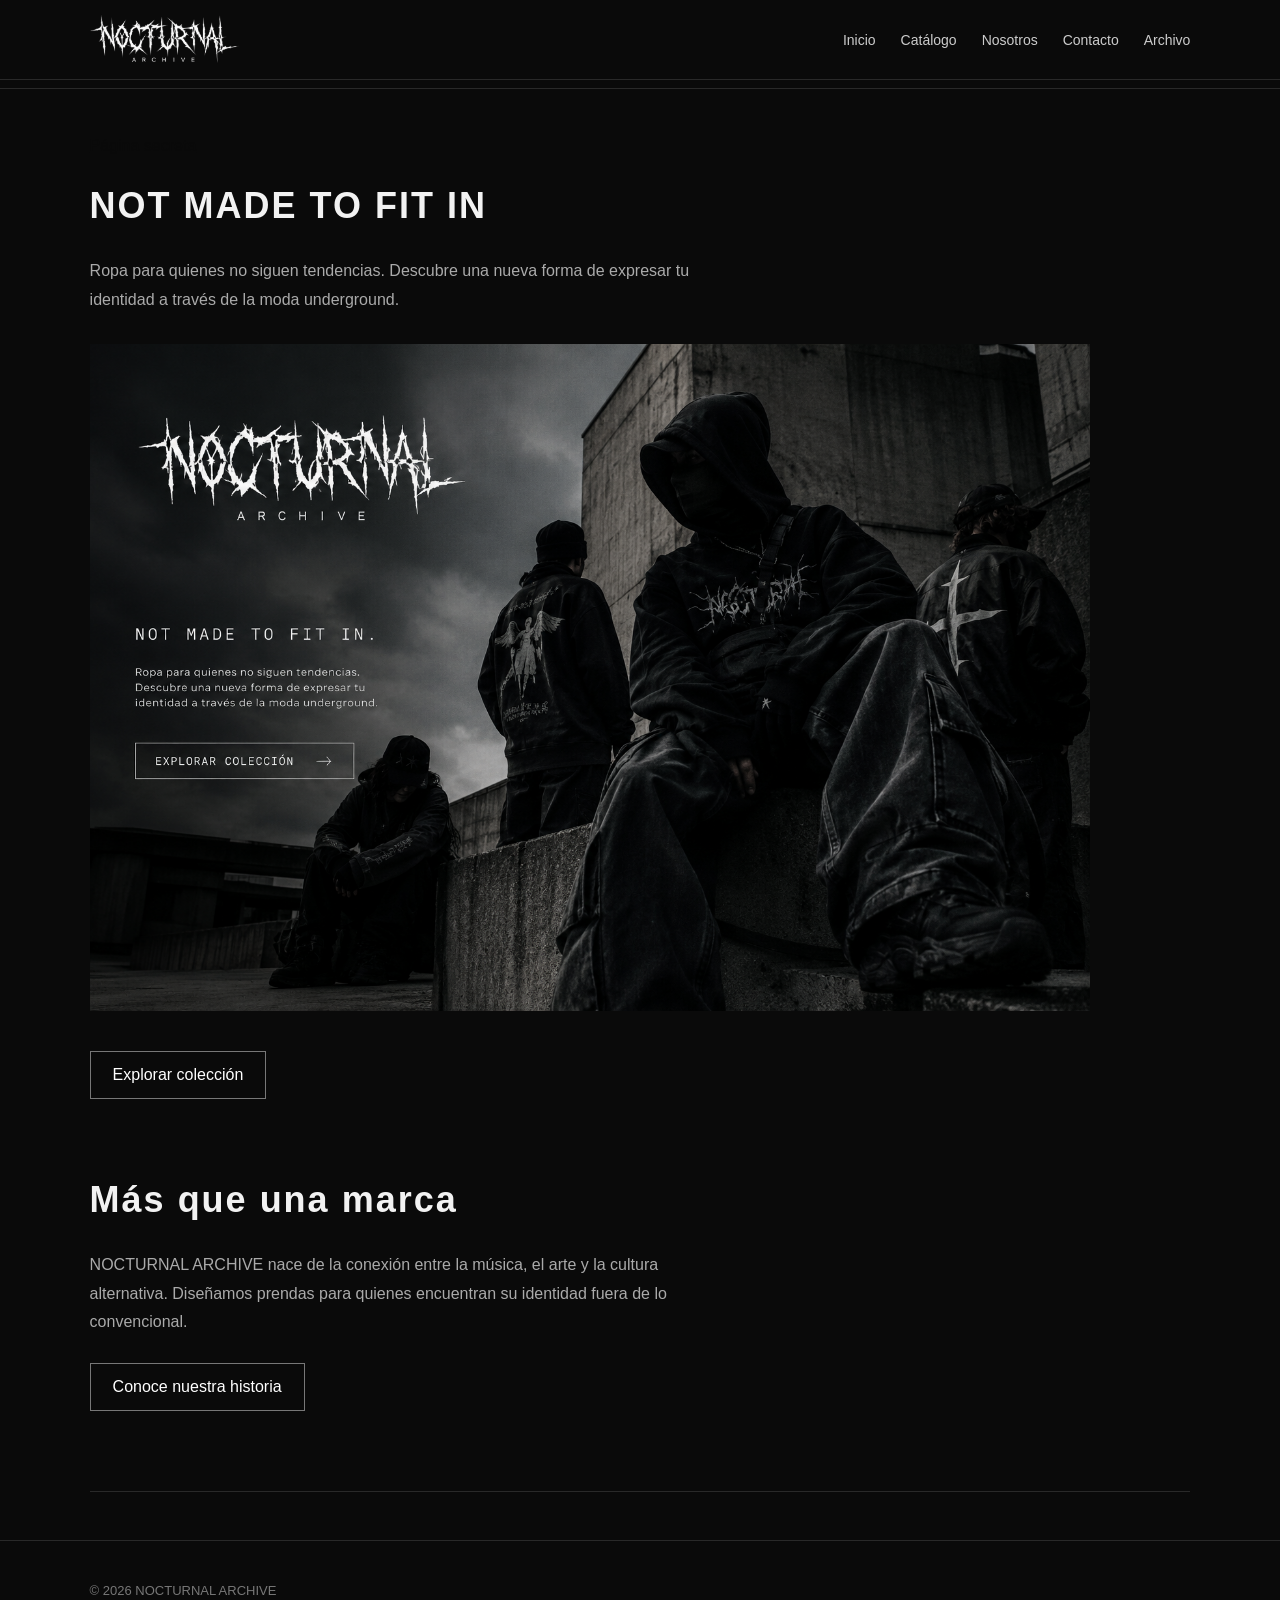
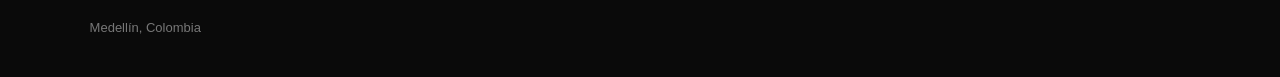
<file: index.html>
<!DOCTYPE html>
<html lang="es">
<head>
    <meta charset="UTF-8">
    <meta name="viewport" content="width=device-width, initial-scale=1.0">
    <title>NOCTURNAL ARCHIVE</title>
    <link rel="stylesheet" href=".css/index.css">
</head>
<body>

    <!-- ENCABEZADO -->
    <header class="encabezado">

        <!-- LOGO COMO IMAGEN -->
        <a href="index.html" class="contenedor-logo">
            <img
                class="logo"
                src="imagenes/logo.png"
                alt="Nocturnal Archive"
            >
        </a>

        <!-- CHECKBOX DEL MENÚ HAMBURGUESA -->
        <input
            type="checkbox"
            id="menu-toggle"
            class="menu-checkbox"
        >

        <!-- BOTÓN HAMBURGUESA -->
        <label
            for="menu-toggle"
            class="menu-button"
            aria-label="Abrir o cerrar menú"
        >
            <span></span>
            <span></span>
            <span></span>
        </label>

        <!-- NAVEGACIÓN -->
        <nav class="navegacion">
            <ul class="lista-navegacion">
                <li><a href="index.html">Inicio</a></li>
                <li><a href="catalogo.html">Catálogo</a></li>
                <li><a href="nosotros.html">Nosotros</a></li>
                <li><a href="formulario.html">Contacto</a></li>
                <li><a href="extras.html">Archivo</a></li>
            </ul>
        </nav>

    </header>

    <hr class="separador">

    <!-- CONTENIDO PRINCIPAL -->
    <main class="contenido-principal">

        <section class="oculto">
            <a href="secret.html">Página secreta</a>
        </section>

        <!-- PORTADA -->
        <section class="seccion-portada">

            <h2 class="titulo-portada">NOT MADE TO FIT IN</h2>

            <p class="texto-portada">
                Ropa para quienes no siguen tendencias.
                Descubre una nueva forma de expresar tu identidad
                a través de la moda underground.
            </p>

            <img
                class="imagen-portada"
                src="imagenes/portada.png"
                alt="Colección de ropa underground"
            >

            <a class="boton-coleccion" href="catalogo.html">
                Explorar colección
            </a>

        </section>

        <!-- PRESENTACIÓN DE LA MARCA -->
        <section class="seccion-marca">

            <h2 class="titulo-marca">Más que una marca</h2>

            <p class="texto-marca">
                NOCTURNAL ARCHIVE nace de la conexión entre
                la música, el arte y la cultura alternativa.
                Diseñamos prendas para quienes encuentran
                su identidad fuera de lo convencional.
            </p>

            <a class="boton-historia" href="nosotros.html">
                Conoce nuestra historia
            </a>

        </section>

        <hr class="separador">

    </main>

    <!-- PIE DE PÁGINA -->
    <footer class="pie-pagina">
        <p>© 2026 NOCTURNAL ARCHIVE</p>
        <p>Medellín, Colombia</p>
    </footer>

</body>
</html>
</file>
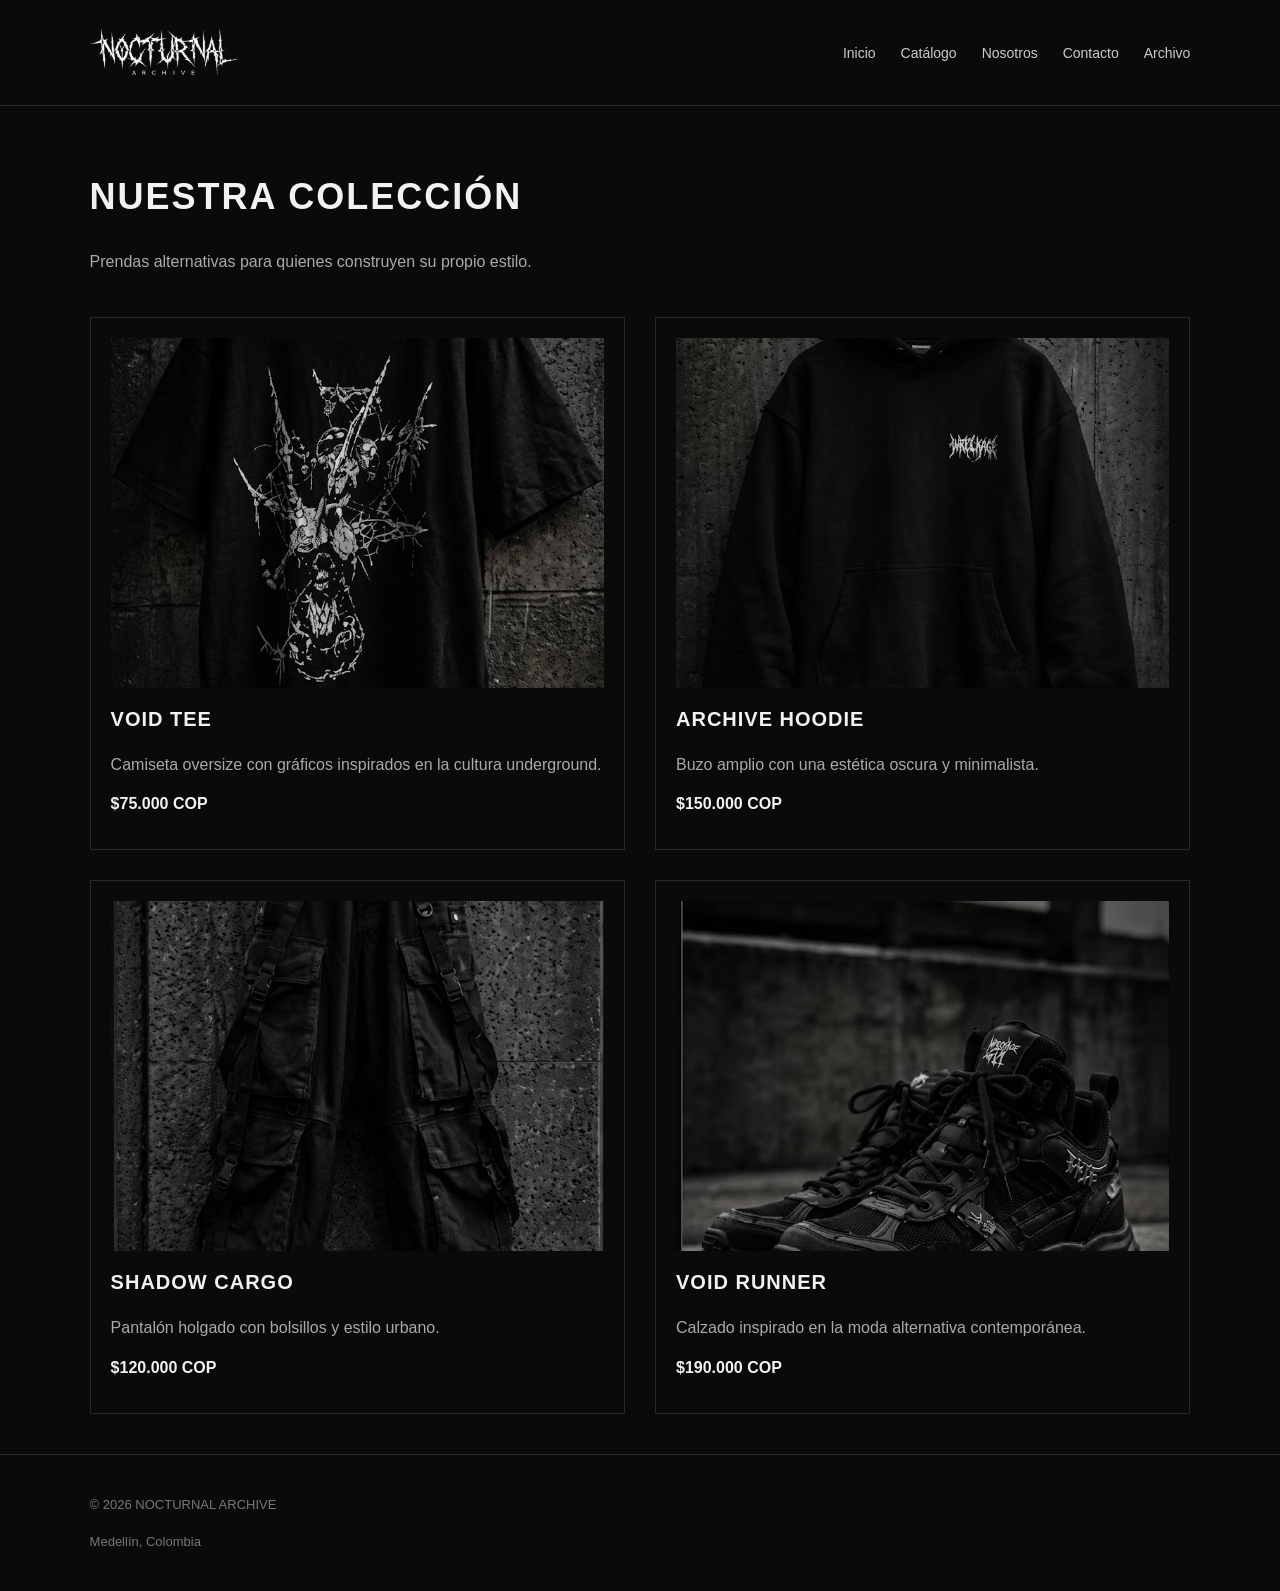
<file: catalogo.html>
<!DOCTYPE html>
<html lang="es">
<head>
    <meta charset="UTF-8">
    <meta name="viewport" content="width=device-width, initial-scale=1.0">
    <title>Catálogo | NOCTURNAL ARCHIVE</title>
    <link rel="stylesheet" href=".css/catalogo.css">
</head>
<body>

   <!-- ENCABEZADO -->
    <header class="encabezado">

        <!-- LOGO COMO IMAGEN -->
        <a href="index.html" class="contenedor-logo">
            <img
                class="logo"
                src="imagenes/logo.png"
                alt="Nocturnal Archive"
            >
        </a>

        <!-- CHECKBOX DEL MENÚ HAMBURGUESA -->
        <input
            type="checkbox"
            id="menu-toggle"
            class="menu-checkbox"
        >

        <!-- BOTÓN HAMBURGUESA -->
        <label
            for="menu-toggle"
            class="menu-button"
            aria-label="Abrir o cerrar menú"
        >
            <span></span>
            <span></span>
            <span></span>
        </label>

        <!-- NAVEGACIÓN -->
        <nav class="navegacion">
            <ul class="lista-navegacion">
                <li><a href="index.html">Inicio</a></li>
                <li><a href="catalogo.html">Catálogo</a></li>
                <li><a href="nosotros.html">Nosotros</a></li>
                <li><a href="formulario.html">Contacto</a></li>
                <li><a href="extras.html">Archivo</a></li>
            </ul>
        </nav>

    </header>

    <main class="contenido-catalogo">

        <section class="introduccion-catalogo">
            <h2 class="titulo-catalogo">NUESTRA COLECCIÓN</h2>

            <p class="texto-catalogo">
                Prendas alternativas para quienes
                construyen su propio estilo.
            </p>
        </section>

        <section class="lista-productos">

            <article class="producto">
                <img class="imagen-producto"
                     src="imagenes/camiseta.jpg"
                     alt="Camiseta negra estampada">

                <h3 class="nombre-producto">VOID TEE</h3>

                <p class="descripcion-producto">
                    Camiseta oversize con gráficos
                    inspirados en la cultura underground.
                </p>

                <p class="precio-producto">$75.000 COP</p>
            </article>

            <article class="producto">
                <img class="imagen-producto"
                     src="imagenes/buzo.jpg"
                     alt="Buzo negro oversize">

                <h3 class="nombre-producto">ARCHIVE HOODIE</h3>

                <p class="descripcion-producto">
                    Buzo amplio con una estética
                    oscura y minimalista.
                </p>

                <p class="precio-producto">$150.000 COP</p>
            </article>

            <article class="producto">
                <img class="imagen-producto"
                     src="imagenes/pantalon.jpg"
                     alt="Pantalón negro baggy">

                <h3 class="nombre-producto">SHADOW CARGO</h3>

                <p class="descripcion-producto">
                    Pantalón holgado con bolsillos
                    y estilo urbano.
                </p>

                <p class="precio-producto">$120.000 COP</p>
            </article>

            <article class="producto">
                <img class="imagen-producto"
                     src="imagenes/zapatos.jpg"
                     alt="Zapatos negros urbanos">

                <h3 class="nombre-producto">VOID RUNNER</h3>

                <p class="descripcion-producto">
                    Calzado inspirado en la moda
                    alternativa contemporánea.
                </p>

                <p class="precio-producto">$190.000 COP</p>
            </article>

        </section>

    </main>

    <footer class="pie-pagina">
        <p>© 2026 NOCTURNAL ARCHIVE</p>
        <p>Medellín, Colombia</p>
    </footer>

</body>
</html>
</file>
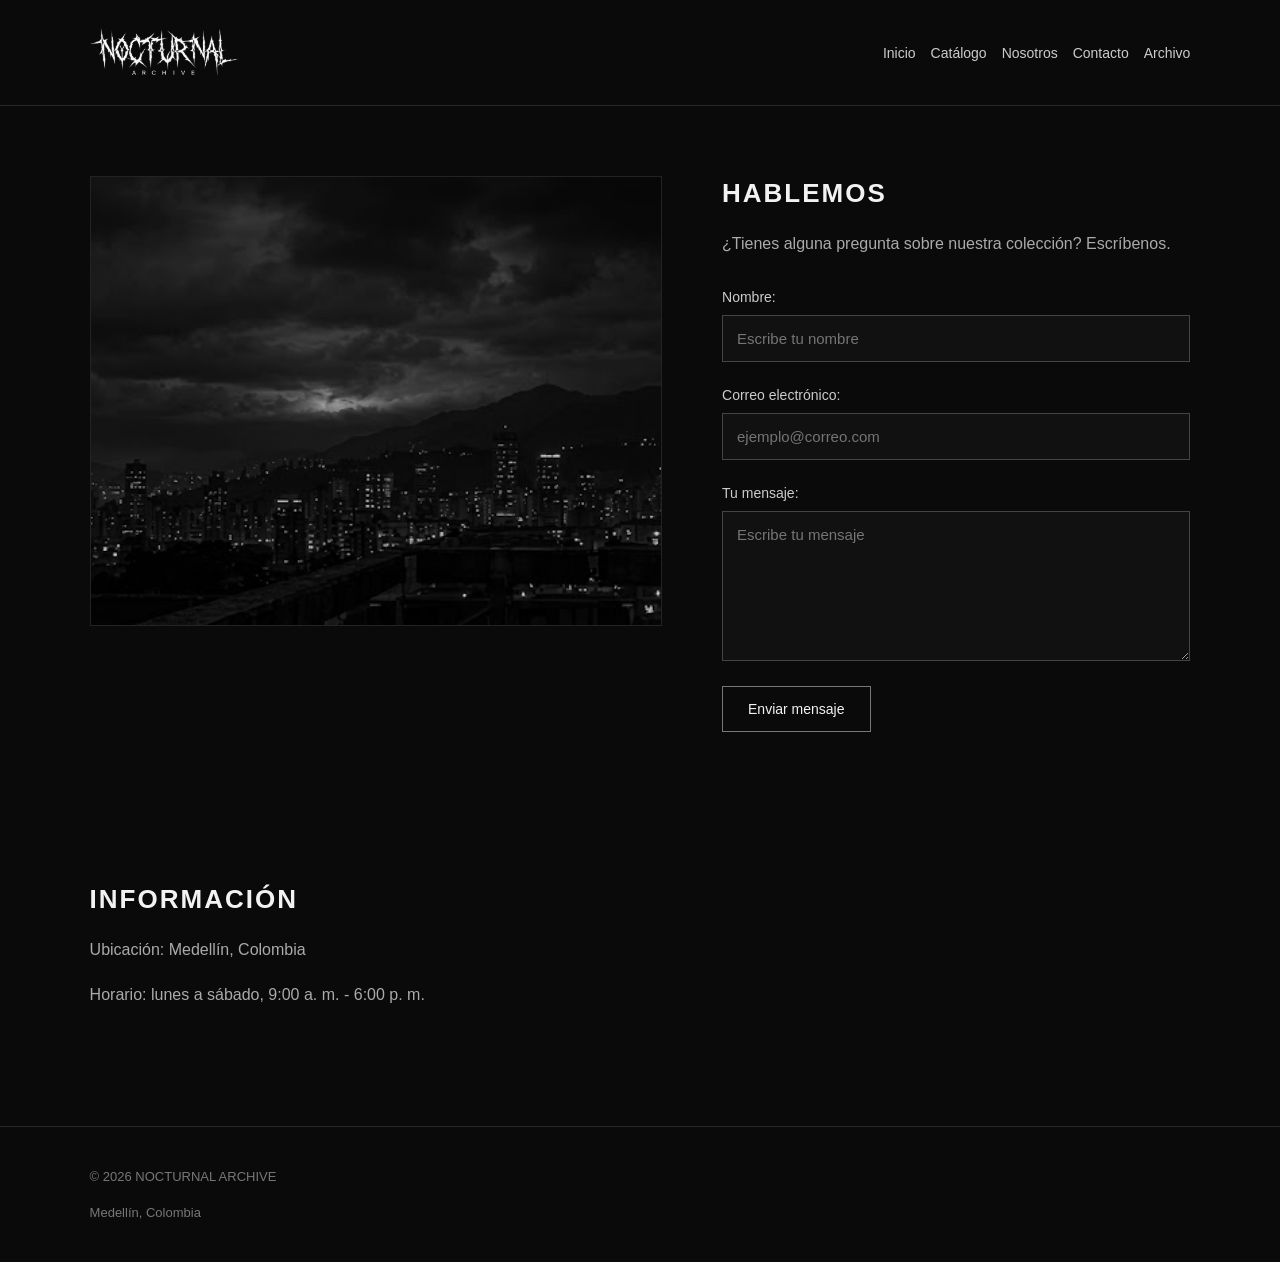
<file: formulario.html>
<!DOCTYPE html>
<html lang="es">
<head>
    <meta charset="UTF-8">
    <meta name="viewport" content="width=device-width, initial-scale=1.0">
    <title>Contacto | NOCTURNAL ARCHIVE</title>
    <link rel="stylesheet" href=".css/formulario.css">
</head>
<body>

 <!-- ENCABEZADO -->
    <header class="encabezado">

        <!-- LOGO COMO IMAGEN -->
        <a href="index.html" class="contenedor-logo">
            <img
                class="logo"
                src="imagenes/logo.png"
                alt="Nocturnal Archive"
            >
        </a>

        <!-- CHECKBOX DEL MENÚ HAMBURGUESA -->
        <input
            type="checkbox"
            id="menu-toggle"
            class="menu-checkbox"
        >

        <!-- BOTÓN HAMBURGUESA -->
        <label
            for="menu-toggle"
            class="menu-button"
            aria-label="Abrir o cerrar menú"
        >
            <span></span>
            <span></span>
            <span></span>
        </label>

        <!-- NAVEGACIÓN -->
        <nav class="navegacion">
            <ul class="lista-navegacion">
                <li><a href="index.html">Inicio</a></li>
                <li><a href="catalogo.html">Catálogo</a></li>
                <li><a href="nosotros.html">Nosotros</a></li>
                <li><a href="formulario.html">Contacto</a></li>
                <li><a href="extras.html">Archivo</a></li>
            </ul>
        </nav>

    </header>



    <main class="contenido-contacto">

        <div class="galeria-contacto">
    <img class="imagen-contacto"
         src="imagenes/contacto.jpg"
         alt="Estilo visual de NOCTURNAL ARCHIVE">
</div>

        <section class="seccion-contacto">
            <h2 class="titulo-contacto">HABLEMOS</h2>

            <p class="texto-contacto">
                ¿Tienes alguna pregunta sobre nuestra
                colección? Escríbenos.
            </p>

            <form class="formulario-contacto">

                <div class="grupo-campo">
                    <label class="etiqueta-campo" for="nombre">
                        Nombre:
                    </label>

                    <input class="campo-texto"
                           type="text"
                           id="nombre"
                           name="nombre"
                           placeholder="Escribe tu nombre"
                           required>
                </div>

                <div class="grupo-campo">
                    <label class="etiqueta-campo" for="correo">
                        Correo electrónico:
                    </label>

                    <input class="campo-texto"
                           type="email"
                           id="correo"
                           name="correo"
                           placeholder="ejemplo@correo.com"
                           required>
                </div>

                <div class="grupo-campo">
                    <label class="etiqueta-campo" for="mensaje">
                        Tu mensaje:
                    </label>

                    <textarea class="campo-texto campo-mensaje"
                              id="mensaje"
                              name="mensaje"
                              rows="6"
                              placeholder="Escribe tu mensaje"
                              required></textarea>
                </div>

                <button class="boton-enviar" type="submit">
                    Enviar mensaje
                </button>

            </form>
        </section>

        <section class="seccion-informacion">
            <h2 class="titulo-contacto">INFORMACIÓN</h2>

            <p class="texto-contacto">
                Ubicación: Medellín, Colombia
            </p>

            <p class="texto-contacto">
                Horario: lunes a sábado, 9:00 a. m. - 6:00 p. m.
            </p>
        </section>

    </main>

    <footer class="pie-pagina">
        <p>© 2026 NOCTURNAL ARCHIVE</p>
        <p>Medellín, Colombia</p>
    </footer>

</body>
</html>
</file>
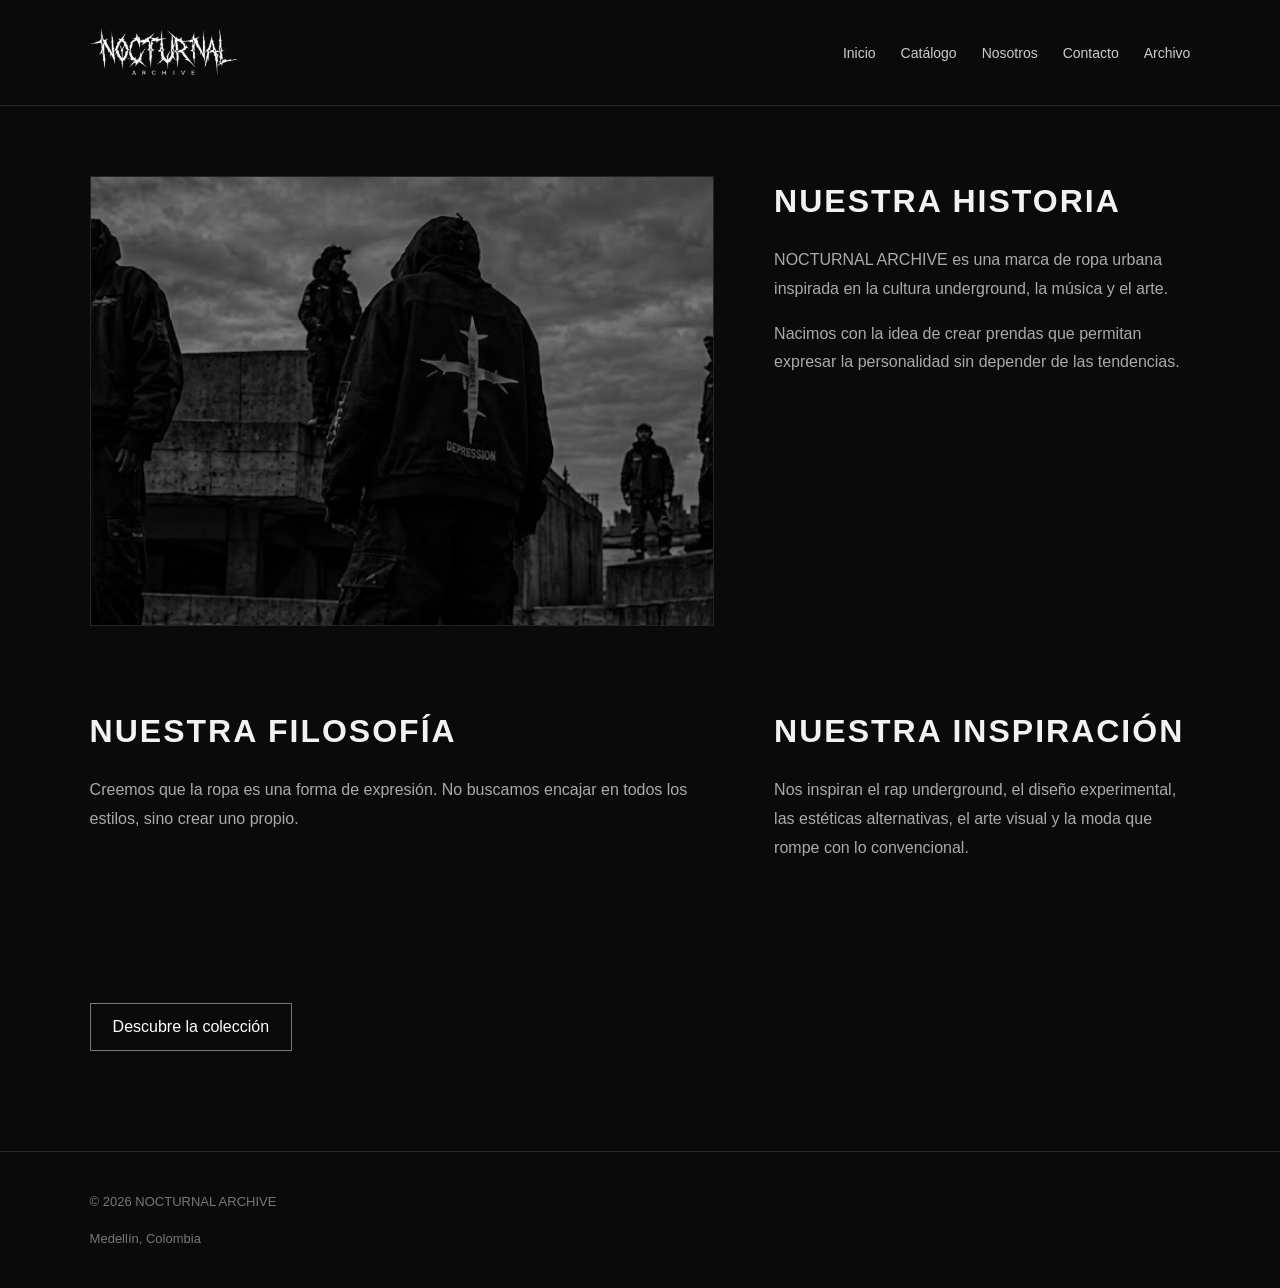
<file: nosotros.html>
<!DOCTYPE html>
<html lang="es">
<head>
    <meta charset="UTF-8">
    <meta name="viewport" content="width=device-width, initial-scale=1.0">
    <title>Nosotros | NOCTURNAL ARCHIVE</title>
    <link rel="stylesheet" href=".css/nosotros.css">
</head>
<body>

<!-- ENCABEZADO -->
    <header class="encabezado">

        <!-- LOGO COMO IMAGEN -->
        <a href="index.html" class="contenedor-logo">
            <img
                class="logo"
                src="imagenes/logo.png"
                alt="Nocturnal Archive"
            >
        </a>

        <!-- CHECKBOX DEL MENÚ HAMBURGUESA -->
        <input
            type="checkbox"
            id="menu-toggle"
            class="menu-checkbox"
        >

        <!-- BOTÓN HAMBURGUESA -->
        <label
            for="menu-toggle"
            class="menu-button"
            aria-label="Abrir o cerrar menú"
        >
            <span></span>
            <span></span>
            <span></span>
        </label>

        <!-- NAVEGACIÓN -->
        <nav class="navegacion">
            <ul class="lista-navegacion">
                <li><a href="index.html">Inicio</a></li>
                <li><a href="catalogo.html">Catálogo</a></li>
                <li><a href="nosotros.html">Nosotros</a></li>
                <li><a href="formulario.html">Contacto</a></li>
                <li><a href="extras.html">Archivo</a></li>
            </ul>
        </nav>

    </header>


    <main class="contenido-nosotros">

        <div class="galeria-nosotros">
    <img class="imagen-nosotros"
         src="imagenes/nosotros.jpg"
         alt="Moda alternativa y estética underground">
</div>

        <section class="seccion-historia">
            <h2 class="titulo-nosotros">NUESTRA HISTORIA</h2>

            <p class="texto-nosotros">
                NOCTURNAL ARCHIVE es una marca de ropa urbana inspirada en la cultura
                underground, la música y el arte.
            </p>

            <p class="texto-nosotros">
                Nacimos con la idea de crear prendas
                que permitan expresar la personalidad
                sin depender de las tendencias.
            </p>
        </section>

        <section class="seccion-filosofia">
            <h2 class="titulo-nosotros">NUESTRA FILOSOFÍA</h2>

            <p class="texto-nosotros">
                Creemos que la ropa es una forma de
                expresión. No buscamos encajar en
                todos los estilos, sino crear uno propio.
            </p>
        </section>

        <section class="seccion-inspiracion">
            <h2 class="titulo-nosotros">NUESTRA INSPIRACIÓN</h2>

            <p class="texto-nosotros">
                Nos inspiran el rap underground, el diseño
                experimental, las estéticas alternativas,
                el arte visual y la moda que rompe con lo convencional.
            </p>
        </section>

        <div class="contenedor-boton">
            <a class="boton-coleccion" href="catalogo.html">
                Descubre la colección
            </a>
        </div>

    </main>

    <footer class="pie-pagina">
        <p>© 2026 NOCTURNAL ARCHIVE</p>
        <p>Medellín, Colombia</p>
    </footer>

</body>
</html>
</file>
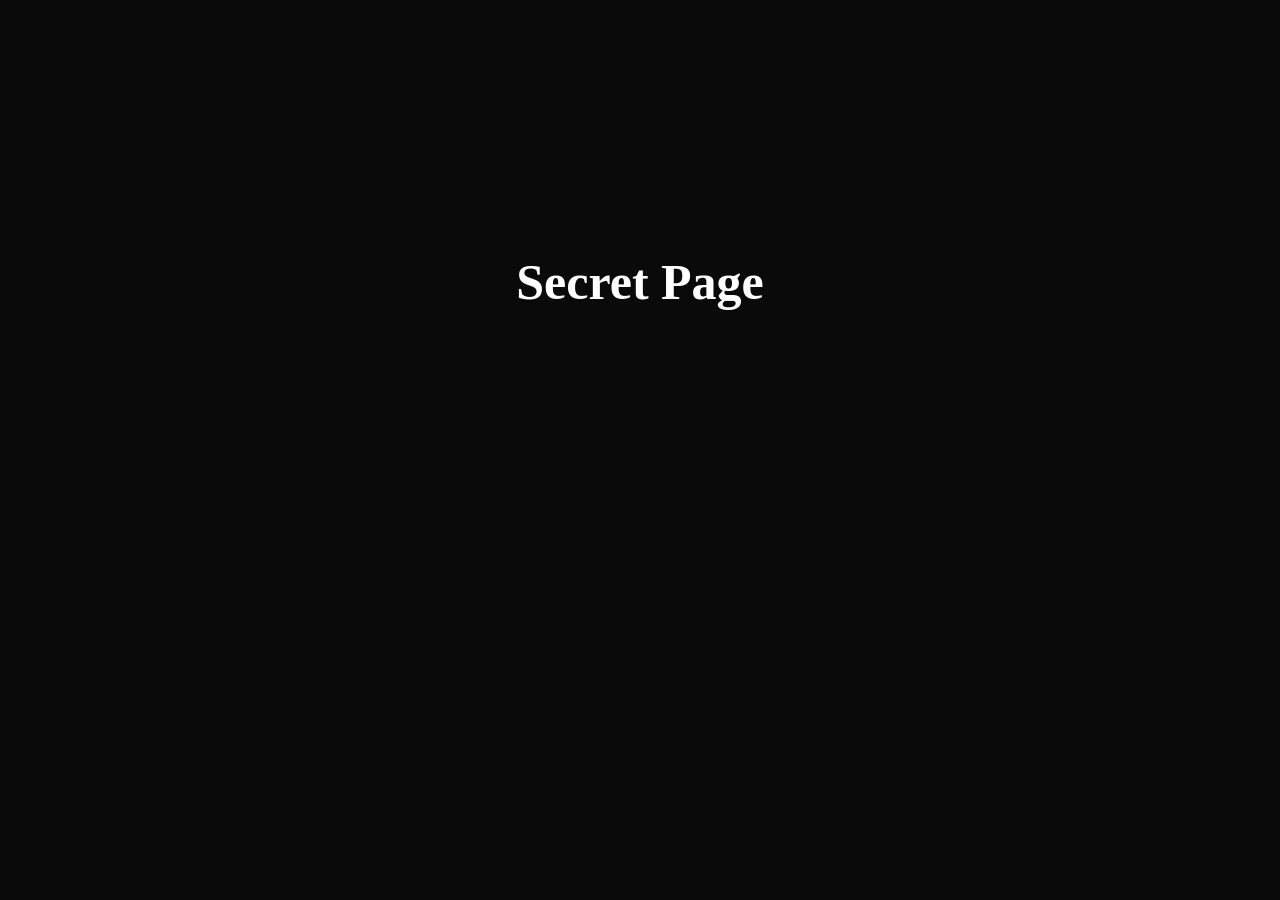
<file: secret.html>
<!DOCTYPE html>
<html lang="en">
<head>
    <meta charset="UTF-8">
    <meta name="viewport" content="width=device-width, initial-scale=1.0">
    <title>Document</title>
    <link rel="stylesheet" href=".css/secret.css">
</head>
<body>
    <H1>Secret Page</H1>

    <audio autoplay loop>
    <source src="audios/idk for secret page.mp3" type="audio/mpeg">
</audio>
    
</body>
</html>
</file>
<file: .css/index.css>
/* ==============================
   CONFIGURACIÓN GENERAL
============================== */

* {
    box-sizing: border-box;
}

html {
    width: 100%;
}

body {
    width: 100%;
    min-height: 100vh;
    margin: 0;
    overflow-x: hidden;

    background-color: #0a0a0a;
    color: #f2f2f2;
    font-family: Arial, sans-serif;
}

/* ==============================
   ENCABEZADO
============================== */

.encabezado {
    position: relative;
    z-index: 10;

    display: flex;
    align-items: center;
    justify-content: space-between;

    width: 100%;
    min-height: 80px;
    padding: 12px 7%;
    gap: 25px;

    background-color: #0a0a0a;
    border-bottom: 1px solid #292929;
}

/* ==============================
   LOGO COMO IMAGEN
============================== */

.contenedor-logo {
    display: flex;
    align-items: center;
    justify-content: flex-start;

    width: 150px;
    height: 55px;
    flex: 0 1 150px;
    min-width: 0;

    margin-right: auto;
    overflow: hidden;
    text-decoration: none;
}

.logo {
    display: block;

    width: 100%;
    height: 100%;
    max-width: 100%;
    max-height: 100%;

    object-fit: contain;
    object-position: left center;
}

/* ==============================
   NAVEGACIÓN DE ESCRITORIO
============================== */

.navegacion {
    display: block;
    margin-left: auto;
}

.lista-navegacion {
    display: flex;
    align-items: center;
    justify-content: flex-end;
    gap: 25px;

    padding: 0;
    margin: 0;
    list-style: none;
}

.navegacion a {
    display: block;
    padding: 8px 0;

    color: #cccccc;
    font-size: 14px;
    text-decoration: none;

    transition: color 0.3s ease;
}

.navegacion a:hover {
    color: #eb0404;
}

/* ==============================
   MENÚ HAMBURGUESA
============================== */

/* Checkbox oculto, pero funcional */

.menu-checkbox {
    position: absolute;

    width: 1px;
    height: 1px;
    padding: 0;
    margin: -1px;

    overflow: hidden;
    clip: rect(0, 0, 0, 0);
    white-space: nowrap;
    border: 0;
}

/* Botón oculto en escritorio */

.menu-button {
    display: none;

    width: 43px;
    height: 40px;
    padding: 8px;

    flex-direction: column;
    align-items: center;
    justify-content: center;
    gap: 6px;

    flex-shrink: 0;
    cursor: pointer;
    z-index: 12;
}

.menu-button span {
    display: block;

    width: 27px;
    height: 2px;

    background-color: #f2f2f2;

    transition:
        transform 0.3s ease,
        opacity 0.3s ease;
}

/* Accesibilidad con teclado */

.menu-checkbox:focus-visible + .menu-button {
    outline: 2px solid #eb0404;
    outline-offset: 4px;
}

/* ==============================
   CONTENIDO PRINCIPAL
============================== */

.contenido-principal {
    width: 100%;
    padding: 40px 7%;
}

.seccion-portada,
.seccion-marca {
    margin-bottom: 80px;
}

.titulo-portada,
.titulo-marca {
    font-size: 36px;
    letter-spacing: 2px;
}

.texto-portada,
.texto-marca {
    max-width: 600px;

    color: #aaaaaa;
    line-height: 1.8;
}

.imagen-portada {
    display: block;

    width: 100%;
    max-width: 1000px;
    height: auto;

    margin: 30px 0;
}

/* ==============================
   BOTONES
============================== */

.boton-coleccion,
.boton-historia {
    display: inline-block;

    padding: 14px 22px;
    margin-top: 10px;

    color: #ffffff;
    text-decoration: none;
    border: 1px solid #777777;

    transition:
        background-color 0.3s ease,
        color 0.3s ease;
}

.boton-coleccion:hover,
.boton-historia:hover {
    background-color: #ffffff;
    color: #000000;
}

/* ==============================
   SEPARADORES
============================== */

.separador {
    border: 0;
    border-top: 1px solid #292929;
}

/* ==============================
   PIE DE PÁGINA
============================== */

.pie-pagina {
    width: 100%;
    padding: 25px 7%;

    color: #777777;
    font-size: 13px;
    border-top: 1px solid #292929;
}

.pie-pagina p {
    line-height: 1.8;
}

/* ==============================
   RESPONSIVE: TABLETS Y MÓVILES
============================== */

@media (max-width: 768px) {

    /* Encabezado */

    .encabezado {
        min-height: 70px;
        padding: 10px 5%;
        gap: 12px;
    }

    /* Logo pequeño a la izquierda */

    .contenedor-logo {
        width: 125px;
        height: 45px;
        flex: 0 1 125px;
        margin-right: auto;
    }

    .logo {
        width: 100%;
        height: 100%;
    }

    /* Mostrar hamburguesa a la derecha */

    .menu-button {
        display: flex;
        margin-left: auto;
    }

    /* Menú cerrado inicialmente */

    .navegacion {
        display: none;

        position: absolute;
        top: 100%;
        left: 0;

        width: 100%;
        margin: 0;
        padding: 8px 0;

        background-color: #0a0a0a;
        border-bottom: 1px solid #292929;

        z-index: 11;
    }

    /* Abrir menú con el checkbox */

    .menu-checkbox:checked ~ .navegacion {
        display: block;
    }

    /* Enlaces verticales */

    .lista-navegacion {
        display: flex;
        flex-direction: column;
        align-items: stretch;
        gap: 0;

        width: 100%;
        padding: 0;
        margin: 0;
    }

    .lista-navegacion li {
        width: 100%;
    }

    .navegacion a {
        display: block;
        width: 100%;
        padding: 16px 7%;

        color: #cccccc;
        font-size: 14px;

        border-top: 1px solid #1c1c1c;
    }

    .navegacion a:hover {
        color: #eb0404;
        background-color: #151515;
    }

    /* Animación de hamburguesa a X */

    .menu-checkbox:checked + .menu-button span:nth-child(1) {
        transform: translateY(8px) rotate(45deg);
    }

    .menu-checkbox:checked + .menu-button span:nth-child(2) {
        opacity: 0;
    }

    .menu-checkbox:checked + .menu-button span:nth-child(3) {
        transform: translateY(-8px) rotate(-45deg);
    }

    /* Contenido */

    .contenido-principal {
        padding: 30px 5%;
    }

    .titulo-portada,
    .titulo-marca {
        font-size: 28px;
    }

    .seccion-portada,
    .seccion-marca {
        margin-bottom: 55px;
    }

    .pie-pagina {
        padding: 25px 5%;
    }
}

/* ==============================
   CELULARES PEQUEÑOS
============================== */

@media (max-width: 380px) {

    .contenedor-logo {
        width: 110px;
        height: 40px;
        flex-basis: 110px;
    }

    .titulo-portada,
    .titulo-marca {
        font-size: 24px;
    }
}

.oculto a {
    color: #0a0a0a;
}
</file>
<file: .css/catalogo.css>
* {
    box-sizing: border-box;
}

body {
    margin: 0;
    background-color: #0a0a0a;
    color: #f2f2f2;
    font-family: Arial, sans-serif;
}

.encabezado {
    display: flex;
    justify-content: space-between;
    align-items: center;
    padding: 25px 7%;
    border-bottom: 1px solid #292929;
}

.logo {
    font-size: 22px;
    letter-spacing: 3px;
}

.lista-navegacion {
    display: flex;
    gap: 25px;
    list-style: none;
    padding: 0;
    margin: 0;
}

.navegacion a {
    color: #cccccc;
    text-decoration: none;
    font-size: 14px;
    transition: color 0.3s;
}

.navegacion a:hover {
    color: #eb0404;
}

.contenido-catalogo {
    padding: 40px 7%;
}

.introduccion-catalogo {
    margin-bottom: 40px;
}

.titulo-catalogo {
    font-size: 36px;
    letter-spacing: 2px;
}

.texto-catalogo {
    color: #aaaaaa;
    line-height: 1.8;
}

.lista-productos {
    display: grid;
    grid-template-columns: repeat(2, 1fr);
    gap: 30px;
}

.producto {
    border: 1px solid #292929;
    padding: 20px;
}

.imagen-producto {
    display: block;
    width: 100%;
    height: 350px;
    object-fit: cover;
}

.nombre-producto {
    font-size: 20px;
    letter-spacing: 1px;
}

.descripcion-producto {
    color: #aaaaaa;
    line-height: 1.8;
}

.precio-producto {
    color: #f2f2f2;
    font-weight: bold;
}

.pie-pagina {
    border-top: 1px solid #292929;
    padding: 25px 7%;
    color: #777777;
    font-size: 13px;
}

.pie-pagina p {
    line-height: 1.8;
}

@media (max-width: 650px) {
    .encabezado {
        flex-direction: column;
        gap: 20px;
    }

    .lista-navegacion {
        flex-wrap: wrap;
        justify-content: center;
        gap: 15px;
    }

    .lista-productos {
        grid-template-columns: 1fr;
    }

    .titulo-catalogo {
        font-size: 28px;
    }

    .imagen-producto {
        height: 300px;
    }
}

/* =========================
   MENÚ HAMBURGUESA
   NOCTURNAL ARCHIVE
========================= */

/* Checkbox invisible, pero funcional */

.menu-checkbox {
    position: absolute;
    width: 1px;
    height: 1px;
    opacity: 0;
    overflow: hidden;
}

/* Botón hamburguesa */

.menu-button {
    display: none;
    flex-direction: column;
    justify-content: center;
    gap: 6px;
    padding: 8px;
    cursor: pointer;
    z-index: 1001;
}

.menu-button span {
    display: block;
    width: 27px;
    height: 2px;
    background-color: #f2f2f2;
    transition: transform 0.3s ease, opacity 0.3s ease;
}

/* Accesibilidad: foco del teclado */

.menu-checkbox:focus-visible + .menu-button {
    outline: 2px solid #eb0404;
    outline-offset: 4px;
}

/* =========================
   RESPONSIVE
========================= */

@media (max-width: 768px) {

    /* Ajustar encabezado */

    .encabezado {
        position: relative;
        padding: 20px 5%;
    }

    .logo {
        font-size: 17px;
        letter-spacing: 2px;
    }

    /* Mostrar botón */

    .menu-button {
        display: flex;
    }

    /* Menú móvil cerrado */

    .navegacion {
        display: none;
        position: absolute;
        top: 100%;
        left: 0;
        width: 100%;
        background-color: #0a0a0a;
        border-bottom: 1px solid #292929;
        z-index: 1000;
    }

    .lista-navegacion {
        display: flex;
        flex-direction: column;
        gap: 0;
        padding: 8px 0;
        margin: 0;
        list-style: none;
    }

    .lista-navegacion li a {
        display: block;
        padding: 16px 7%;
        color: #cccccc;
        font-size: 14px;
        text-decoration: none;
        border-top: 1px solid #1c1c1c;
    }

    .lista-navegacion li a:hover {
        color: #eb0404;
        background-color: #151515;
    }

    /* Abrir menú al marcar checkbox */

    .menu-checkbox:checked ~ .navegacion {
        display: block;
    }

    /* Convertir las tres líneas en una X */

    .menu-checkbox:checked + .menu-button span:nth-child(1) {
        transform: translateY(8px) rotate(45deg);
    }

    .menu-checkbox:checked + .menu-button span:nth-child(2) {
        opacity: 0;
    }

    .menu-checkbox:checked + .menu-button span:nth-child(3) {
        transform: translateY(-8px) rotate(-45deg);
    }
}


/* LOGO NOCTURNAL ARCHIVE */

.contenedor-logo {
    display: flex;
    align-items: center;
    justify-content: flex-start;

    width: 150px;
    height: 55px;
    flex: 0 1 150px;
    min-width: 0;

    margin-right: auto;
    overflow: hidden;
    text-decoration: none;
}

.logo {
    display: block;
    width: 100%;
    height: 100%;
    max-width: 100%;
    max-height: 100%;

    object-fit: contain;
    object-position: left center;
}

/* LOGO RESPONSIVE */

@media (max-width: 768px) {
    .contenedor-logo {
        width: 125px;
        height: 45px;
        flex: 0 1 125px;
        margin-right: auto;
    }

    .logo {
        width: 100%;
        height: 100%;
    }
}

@media (max-width: 380px) {
    .contenedor-logo {
        width: 110px;
        height: 40px;
        flex-basis: 110px;
    }
}
</file>
<file: .css/formulario.css>
* {
    box-sizing: border-box;
}

body {
    margin: 0;
    background-color: #0a0a0a;
    color: #f2f2f2;
    font-family: Arial, sans-serif;
}

.encabezado {
    display: flex;
    justify-content: space-between;
    align-items: center;
    padding: 25px 7%;
    border-bottom: 1px solid #292929;
}

.logo {
    font-size: 22px;
    letter-spacing: 3px;
}

.lista-navegacion {
    display: flex;
    gap: 25px;
    list-style: none;
    padding: 0;
    margin: 0;
}

.navegacion a {
    color: #cccccc;
    text-decoration: none;
    font-size: 14px;
    transition: color 0.3s;
}

.navegacion a:hover {
    color: #eb0404;
}

.contenido-contacto {
    padding: 50px 7%;
}

.seccion-contacto {
    margin-bottom: 70px;
}

.titulo-contacto {
    font-size: 32px;
    letter-spacing: 2px;
}

.texto-contacto {
    color: #aaaaaa;
    line-height: 1.8;
    max-width: 600px;
}

.formulario-contacto {
    max-width: 600px;
    margin-top: 30px;
}

.grupo-campo {
    display: flex;
    flex-direction: column;
    margin-bottom: 25px;
}

.etiqueta-campo {
    color: #cccccc;
    font-size: 14px;
    margin-bottom: 10px;
}

.campo-texto {
    width: 100%;
    background-color: #111111;
    border: 1px solid #444444;
    color: #f2f2f2;
    padding: 14px;
    font-family: Arial, sans-serif;
    font-size: 15px;
}

.campo-texto:focus {
    outline: none;
    border-color: #eb0404;
}

.campo-mensaje {
    min-height: 150px;
    resize: vertical;
}

.boton-enviar {
    background-color: transparent;
    color: #f2f2f2;
    border: 1px solid #777777;
    padding: 14px 25px;
    font-size: 14px;
    cursor: pointer;
    transition: background-color 0.3s, color 0.3s;
}

.boton-enviar:hover {
    background-color: #f2f2f2;
    color: #0a0a0a;
}

.seccion-informacion {
    margin-bottom: 50px;
}

.pie-pagina {
    border-top: 1px solid #292929;
    padding: 25px 7%;
    color: #777777;
    font-size: 13px;
}

.pie-pagina p {
    line-height: 1.8;
}

    .lista-navegacion {
        flex-wrap: wrap;
        justify-content: center;
        gap: 15px;
    }

    .titulo-contacto {
        font-size: 26px;
    }


.contenido-contacto {
    display: grid;
    grid-template-columns: 1.1fr 0.9fr;
    gap: 60px;
    align-items: start;
}

.columna-contacto {
    min-width: 0;
}

.galeria-contacto {
    padding-top: 20px;
}

.imagen-contacto {
    display: block;
    width: 100%;
    height: 450px;
    object-fit: cover;
    border: 1px solid #292929;
    filter: brightness(0.85);
}

@media (max-width: 750px) {
    .contenido-contacto {
        grid-template-columns: 1fr;
        gap: 30px;
    }

    .imagen-contacto {
        height: 350px;
    }
}

/* =========================
   MENÚ HAMBURGUESA
   NOCTURNAL ARCHIVE
========================= */

/* Checkbox invisible, pero funcional */

.menu-checkbox {
    position: absolute;
    width: 1px;
    height: 1px;
    opacity: 0;
    overflow: hidden;
}

/* Botón hamburguesa */

.menu-button {
    display: none;
    flex-direction: column;
    justify-content: center;
    gap: 6px;
    padding: 8px;
    cursor: pointer;
    z-index: 1001;
}

.menu-button span {
    display: block;
    width: 27px;
    height: 2px;
    background-color: #f2f2f2;
    transition: transform 0.3s ease, opacity 0.3s ease;
}

/* Accesibilidad: foco del teclado */

.menu-checkbox:focus-visible + .menu-button {
    outline: 2px solid #eb0404;
    outline-offset: 4px;
}

/* =========================
   RESPONSIVE
========================= */

@media (max-width: 768px) {

    /* Ajustar encabezado */

    .encabezado {
        position: relative;
        padding: 20px 5%;
    }

    .logo {
        font-size: 17px;
        letter-spacing: 2px;
    }

    /* Mostrar botón */

    .menu-button {
        display: flex;
    }

    /* Menú móvil cerrado */

    .navegacion {
        display: none;
        position: absolute;
        top: 100%;
        left: 0;
        width: 100%;
        background-color: #0a0a0a;
        border-bottom: 1px solid #292929;
        z-index: 1000;
    }

    .lista-navegacion {
        display: flex;
        flex-direction: column;
        gap: 0;
        padding: 8px 0;
        margin: 0;
        list-style: none;
    }

    .lista-navegacion li a {
        display: block;
        padding: 16px 7%;
        color: #cccccc;
        font-size: 14px;
        text-decoration: none;
        border-top: 1px solid #1c1c1c;
    }

    .lista-navegacion li a:hover {
        color: #eb0404;
        background-color: #151515;
    }

    /* Abrir menú al marcar checkbox */

    .menu-checkbox:checked ~ .navegacion {
        display: block;
    }

    /* Convertir las tres líneas en una X */

    .menu-checkbox:checked + .menu-button span:nth-child(1) {
        transform: translateY(8px) rotate(45deg);
    }

    .menu-checkbox:checked + .menu-button span:nth-child(2) {
        opacity: 0;
    }

    .menu-checkbox:checked + .menu-button span:nth-child(3) {
        transform: translateY(-8px) rotate(-45deg);
    }
}

/* LOGO NOCTURNAL ARCHIVE */

.contenedor-logo {
    display: flex;
    align-items: center;
    justify-content: flex-start;

    width: 150px;
    height: 55px;
    flex: 0 1 150px;
    min-width: 0;

    margin-right: auto;
    overflow: hidden;
    text-decoration: none;
}

.logo {
    display: block;
    width: 100%;
    height: 100%;
    max-width: 100%;
    max-height: 100%;

    object-fit: contain;
    object-position: left center;
}

/* LOGO RESPONSIVE */

@media (max-width: 768px) {
    .contenedor-logo {
        width: 125px;
        height: 45px;
        flex: 0 1 125px;
        margin-right: auto;
    }

    .logo {
        width: 100%;
        height: 100%;
    }
}

@media (max-width: 380px) {
    .contenedor-logo {
        width: 110px;
        height: 40px;
        flex-basis: 110px;
    }
}
</file>
<file: .css/nosotros.css>
* {
    box-sizing: border-box;
}

body {
    margin: 0;
    background-color: #0a0a0a;
    color: #f2f2f2;
    font-family: Arial, sans-serif;
}

.encabezado {
    display: flex;
    justify-content: space-between;
    align-items: center;
    padding: 25px 7%;
    border-bottom: 1px solid #292929;
}

.logo {
    font-size: 22px;
    letter-spacing: 3px;
}

.lista-navegacion {
    display: flex;
    flex-direction: row;
    align-items: center;
    gap: 25px;
    list-style: none;
    padding: 0;
    margin: 0;
}

.lista-navegacion li {
    list-style: none;
    margin: 0;
    padding: 0;
}

.navegacion a {
    color: #cccccc;
    text-decoration: none;
    font-size: 14px;
    transition: color 0.3s;
}

.navegacion a:hover {
    color: #eb0404;
}

.contenido-nosotros {
    padding: 50px 7%;
    display: grid;
    grid-template-columns: 1.2fr 0.8fr;
    gap: 60px;
    align-items: start;
}

.columna-nosotros {
    min-width: 0;
}

.seccion-historia,
.seccion-filosofia,
.seccion-inspiracion {
    margin-bottom: 65px;
}

.titulo-nosotros {
    font-size: 32px;
    letter-spacing: 2px;
}

.texto-nosotros {
    color: #aaaaaa;
    line-height: 1.8;
    max-width: 700px;
}

.contenedor-boton {
    margin-bottom: 50px;
}

.boton-coleccion {
    display: inline-block;
    color: white;
    text-decoration: none;
    border: 1px solid #777777;
    padding: 14px 22px;
    transition: background-color 0.3s, color 0.3s;
}

.boton-coleccion:hover {
    background-color: white;
    color: black;
}

.galeria-nosotros {
    padding-top: 20px;
}

.imagen-nosotros {
    display: block;
    width: 100%;
    height: 450px;
    object-fit: cover;
    border: 1px solid #292929;
    filter: brightness(0.85);
}

.pie-pagina {
    border-top: 1px solid #292929;
    padding: 25px 7%;
    color: #777777;
    font-size: 13px;
}

.pie-pagina p {
    line-height: 1.8;
}

/* =========================
   MENÚ HAMBURGUESA
   NOCTURNAL ARCHIVE
========================= */

/* Checkbox invisible, pero funcional */

.menu-checkbox {
    position: absolute;
    width: 1px;
    height: 1px;
    opacity: 0;
    overflow: hidden;
}

/* Botón hamburguesa */

.menu-button {
    display: none;
    flex-direction: column;
    justify-content: center;
    gap: 6px;
    padding: 8px;
    cursor: pointer;
    z-index: 1001;
}

.menu-button span {
    display: block;
    width: 27px;
    height: 2px;
    background-color: #f2f2f2;
    transition: transform 0.3s ease, opacity 0.3s ease;
}

/* Accesibilidad: foco del teclado */

.menu-checkbox:focus-visible + .menu-button {
    outline: 2px solid #eb0404;
    outline-offset: 4px;
}

/* =========================
   LOGO NOCTURNAL ARCHIVE
========================= */

.contenedor-logo {
    display: flex;
    align-items: center;
    justify-content: flex-start;
    width: 150px;
    height: 55px;
    flex: 0 0 150px;
    min-width: 0;
    margin-right: auto;
    overflow: hidden;
    text-decoration: none;
}

.contenedor-logo .logo {
    display: block;
    width: 100%;
    height: 100%;
    max-width: 100%;
    max-height: 100%;
    object-fit: contain;
    object-position: left center;
}

/* =========================
   DISEÑO RESPONSIVE
========================= */

@media (max-width: 750px) {
    .contenido-nosotros {
        grid-template-columns: 1fr;
        gap: 30px;
    }

    .imagen-nosotros {
        height: 350px;
    }

    .titulo-nosotros {
        font-size: 26px;
    }
}

/* Menú móvil */

@media (max-width: 768px) {
    .encabezado {
        position: relative;
        padding: 20px 5%;
    }

    .contenedor-logo {
        width: 125px;
        height: 45px;
        flex: 0 1 125px;
        margin-right: auto;
    }

    .menu-button {
        display: flex;
    }

    .navegacion {
        display: none;
        position: absolute;
        top: 100%;
        left: 0;
        width: 100%;
        background-color: #0a0a0a;
        border-bottom: 1px solid #292929;
        z-index: 1000;
    }

    .lista-navegacion {
        display: flex;
        flex-direction: column;
        align-items: stretch;
        gap: 0;
        padding: 8px 0;
        margin: 0;
        list-style: none;
    }

    .lista-navegacion li a {
        display: block;
        padding: 16px 7%;
        color: #cccccc;
        font-size: 14px;
        text-decoration: none;
        border-top: 1px solid #1c1c1c;
    }

    .lista-navegacion li a:hover {
        color: #eb0404;
        background-color: #151515;
    }

    /* Abrir menú al marcar checkbox */

    .menu-checkbox:checked ~ .navegacion {
        display: block;
    }

    /* Convertir las tres líneas en una X */

    .menu-checkbox:checked + .menu-button span:nth-child(1) {
        transform: translateY(8px) rotate(45deg);
    }

    .menu-checkbox:checked + .menu-button span:nth-child(2) {
        opacity: 0;
    }

    .menu-checkbox:checked + .menu-button span:nth-child(3) {
        transform: translateY(-8px) rotate(-45deg);
    }
}

@media (max-width: 380px) {
    .contenedor-logo {
        width: 110px;
        height: 40px;
        flex-basis: 110px;
    }
}
</file>
<file: .css/secret.css>
body{
    background-color: #0a0a0a;
color: white;}

h1{
    text-align: center;
    margin-top: 20%;
    font-size: 50px;
}
</file>
